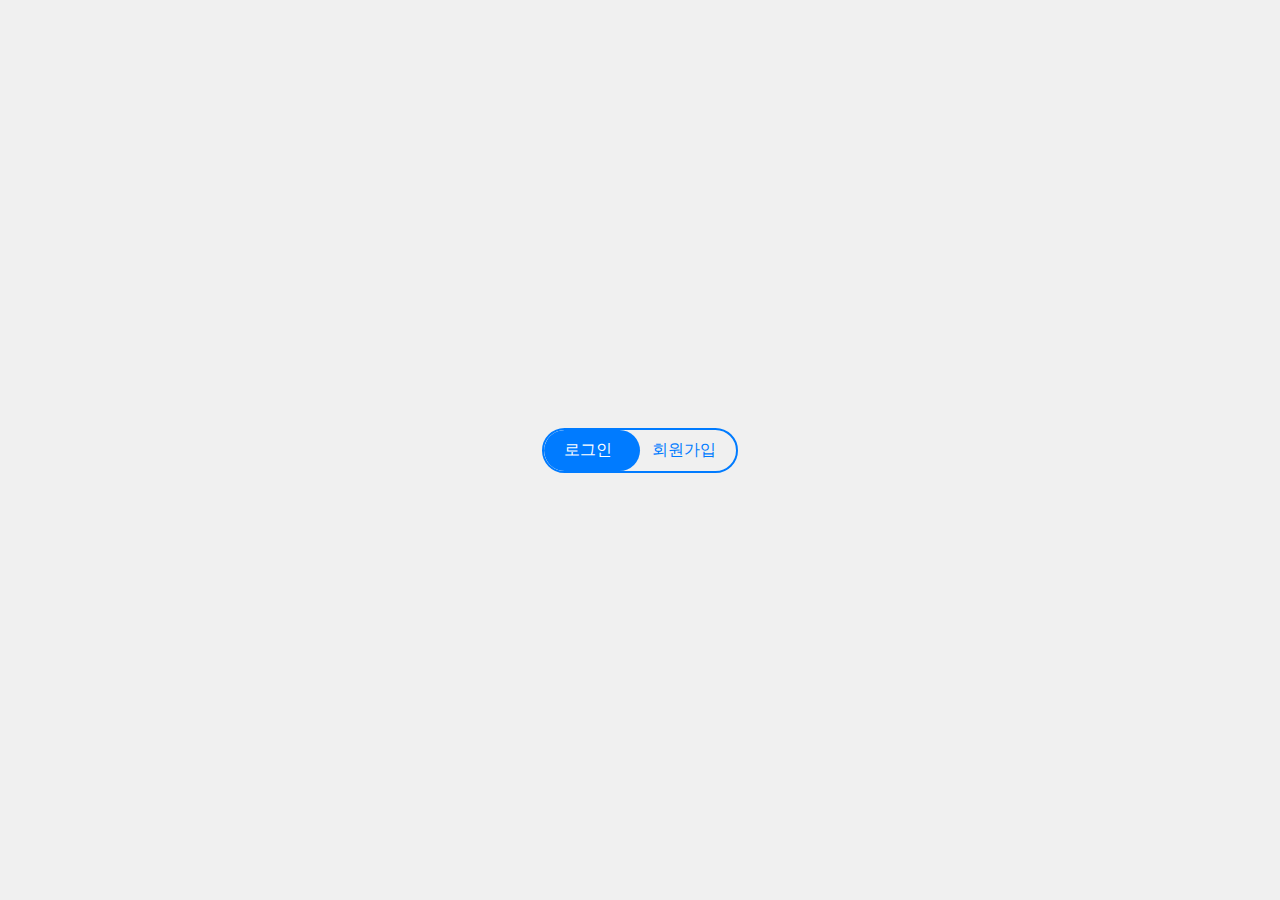
<file: toggle.html>
<!DOCTYPE html>
<html lang="ko">
<head>
    <meta charset="UTF-8">
    <meta name="viewport" content="width=device-width, initial-scale=1.0">
    <title>Toggle Button Animated UI</title>
    <style>
        body {
            display: flex;
            justify-content: center;
            align-items: center;
            height: 100vh;
            margin: 0;
            background-color: #f0f0f0;
        }
        .toggle {
            display: inline-flex;
            position: relative;
            border: 2px solid #007bff;
            border-radius: 25px;
            overflow: hidden;
        }
        .toggle button {
            padding: 10px 20px;
            background: none;
            border: none;
            color: #007bff;
            font-size: 16px;
            cursor: pointer;
            outline: none;
            position: relative;
            z-index: 1;
        }
        .toggle .background {
            position: absolute;
            top: 0;
            bottom: 0;
            left: 0;
            width: 50%;
            background-color: #007bff;
            border-radius: 25px;
            transition: transform 0.3s ease;
            z-index: 0;
        }
        .toggle .background.login {
            transform: translateX(0%);
        }
        .toggle .background.signup {
            transform: translateX(100%);
        }
        .toggle button.active {
            color: white;
        }
    </style>
</head>
<body>
    <div class="toggle">
        <div class="background login"></div>
        <button type="button" id="loginButton" class="active">로그인</button>
        <button type="button" id="signupButton">회원가입</button>
    </div>

    <script>
        const loginButton = document.getElementById('loginButton');
        const signupButton = document.getElementById('signupButton');
        const background = document.querySelector('.toggle .background');

        loginButton.addEventListener('click', () => {
            background.classList.remove('signup');
            background.classList.add('login');
            loginButton.classList.add('active');
            signupButton.classList.remove('active');
        });

        signupButton.addEventListener('click', () => {
            background.classList.remove('login');
            background.classList.add('signup');
            signupButton.classList.add('active');
            loginButton.classList.remove('active');
        });
    </script>
</body>
</html>
</file>
